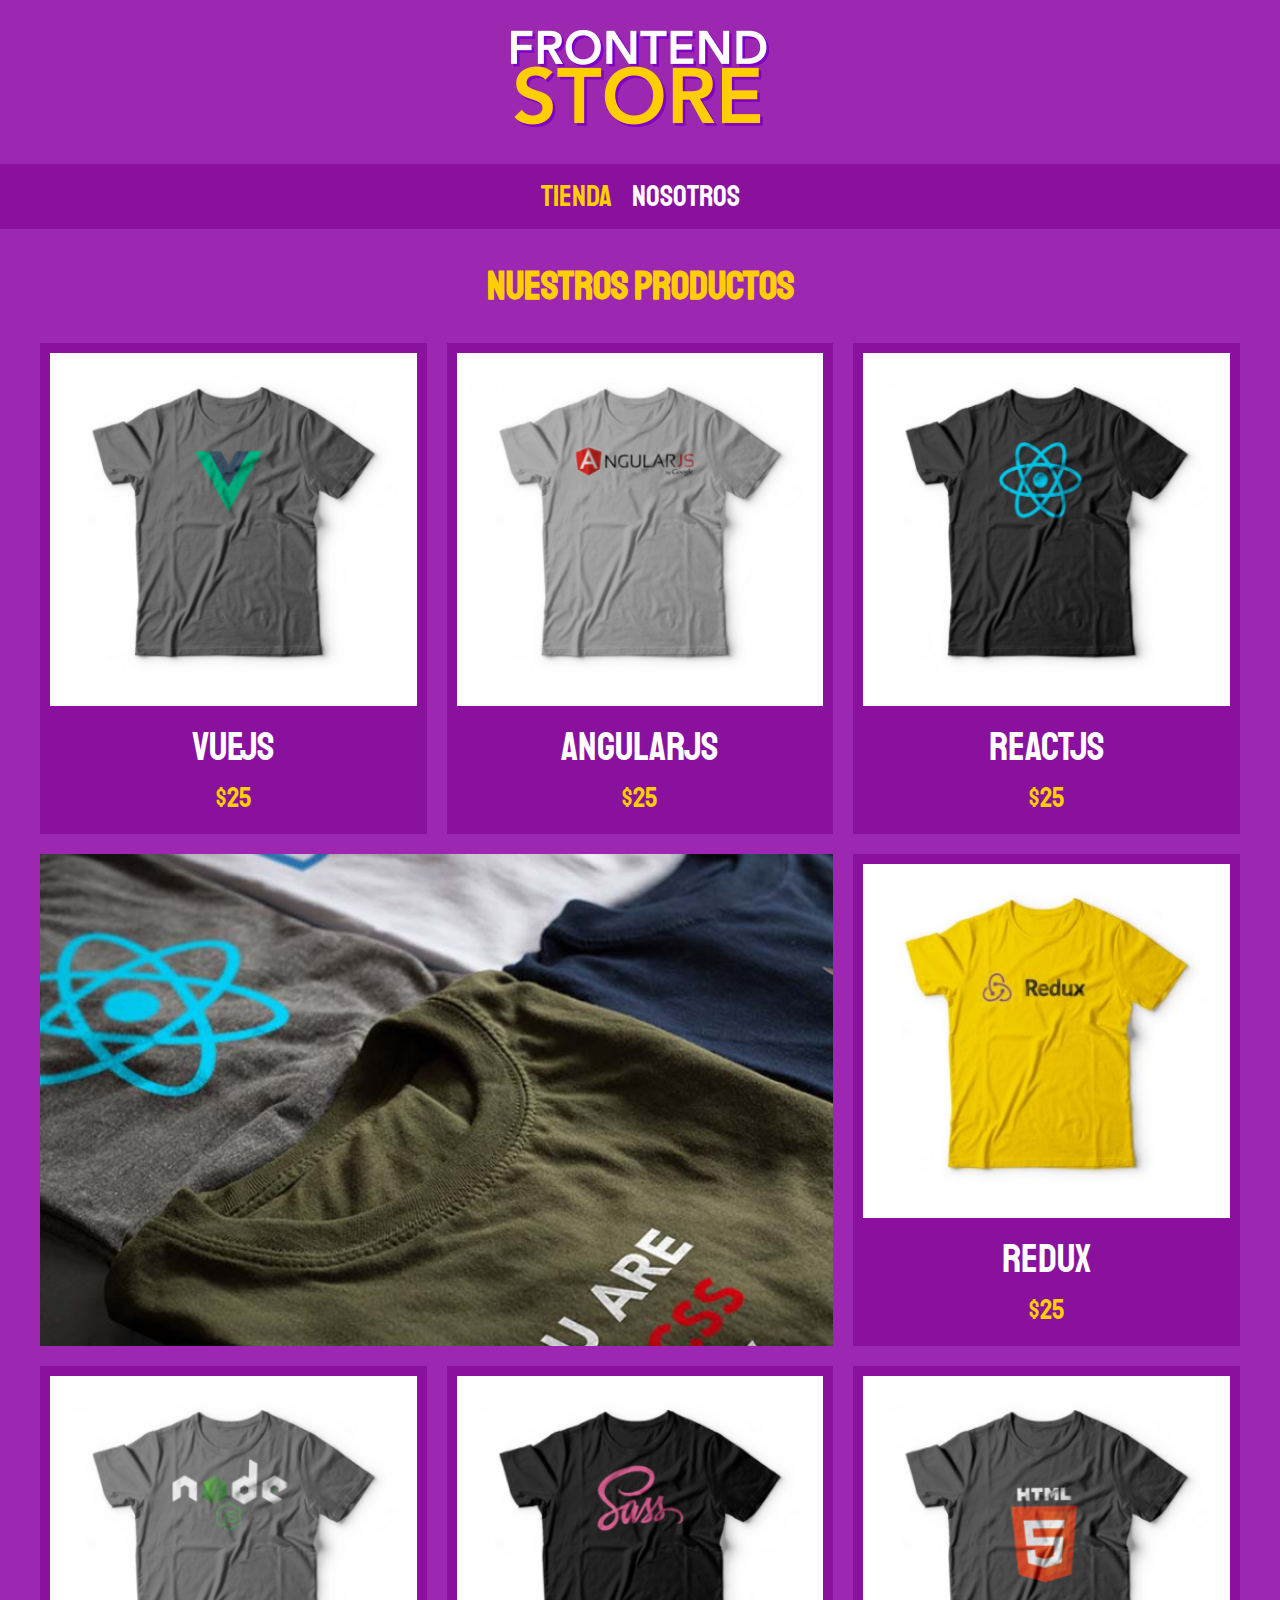
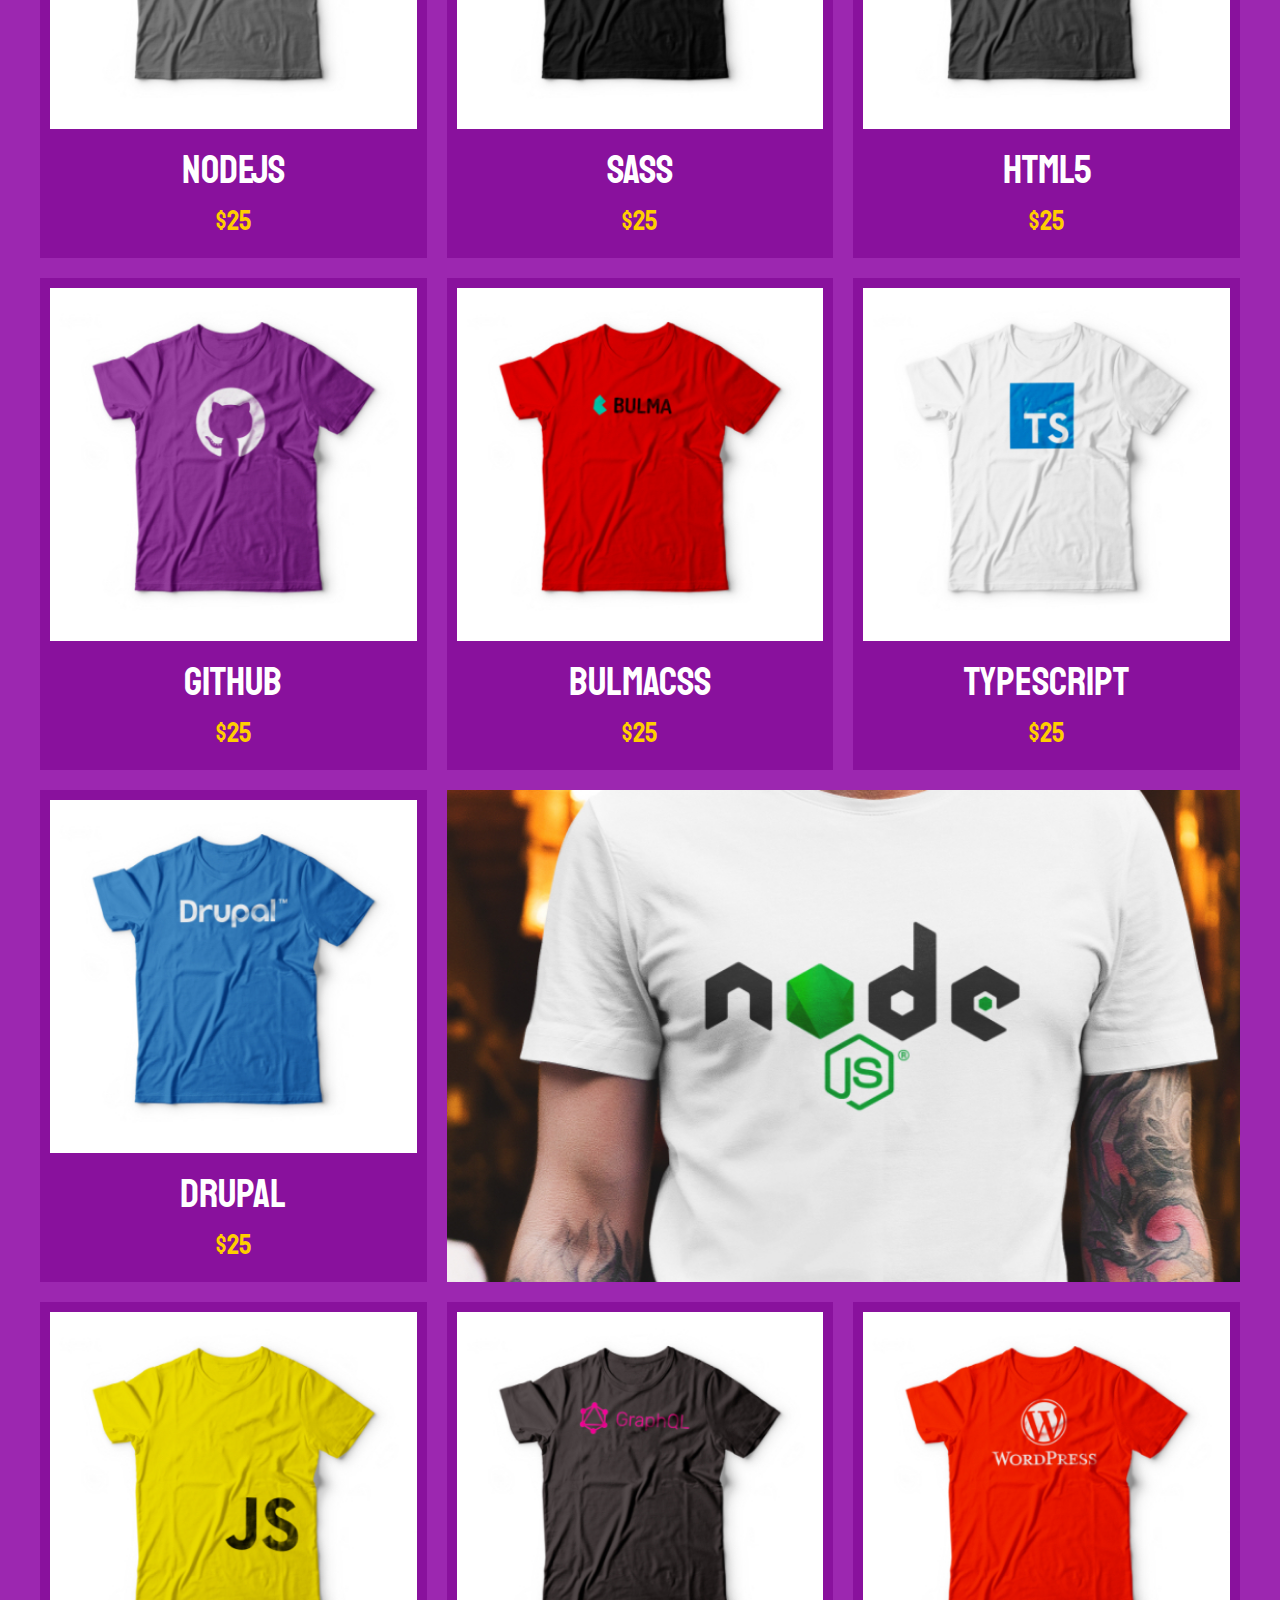
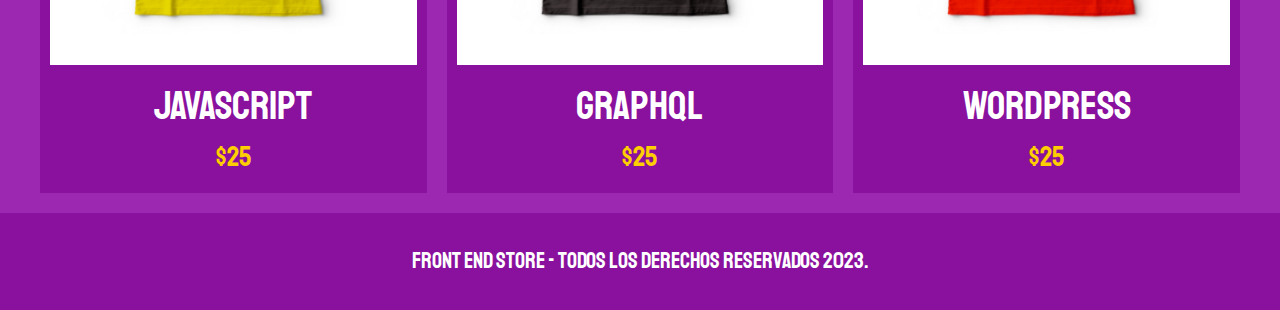
<file: index.html>
<!DOCTYPE html>
<html lang="es">

<head>
    <meta charset="UTF-8">
    <meta name="viewport" content="width=device-width, initial-scale=1.0">
    <title>FrontEnd Store</title>
    <link rel="preload" href="css/normalize.css" as="stylesheet">
    <link rel="stylesheet" href="css/normalize.css">
    <link rel="preconnect" href="https://fonts.googleapis.com">
    <link rel="preconnect" href="https://fonts.gstatic.com" crossorigin>
    <link href="https://fonts.googleapis.com/css2?family=Staatliches&display=swap" rel="stylesheet">
    <link rel="preload" href="css/style.css" as="stylesheet">
    <link rel="stylesheet" href="css/style.css">
</head>

<body>
    <header class="header">
        <a href="index.html">
            <img class="header__logo" src="img/logo.png" alt="Logotipo">
        </a>
    </header>

    <nav class="navegacion">
        <a class="navegacion__enlace navegacion__enlace--activo" href="index.html">Tienda</a>
        <a class="navegacion__enlace" href="nosotros.html">Nosotros</a>
    </nav>

    <main class="contenedor">
        <h1>Nuestros Productos</h1>

        <div class="grid">
            <div class="producto">
                <a href="producto.html">
                    <img class="producto__imagen" src="img/1.jpg" alt="Imagen Camisa">
                    <div class="producto__informacion">
                        <p class="producto__nombre">VueJS</p>
                        <p class="producto__precio">$25</p>
                    </div>
                </a>
            </div> <!--.producto-->

            <div class="producto">
                <a href="producto.html">
                    <img class="producto__imagen" src="img/2.jpg" alt="Imagen Camisa">
                    <div class="producto__informacion">
                        <p class="producto__nombre">AngularJS</p>
                        <p class="producto__precio">$25</p>
                    </div>
                </a>
            </div> <!--.producto-->

            <div class="producto">
                <a href="producto.html">
                    <img class="producto__imagen" src="img/3.jpg" alt="Imagen Camisa">
                    <div class="producto__informacion">
                        <p class="producto__nombre">ReactJS</p>
                        <p class="producto__precio">$25</p>
                    </div>
                </a>
            </div> <!--.producto-->

            <div class="producto">
                <a href="producto.html">
                    <img class="producto__imagen" src="img/4.jpg" alt="Imagen Camisa">
                    <div class="producto__informacion">
                        <p class="producto__nombre">Redux</p>
                        <p class="producto__precio">$25</p>
                    </div>
                </a>
            </div> <!--.producto-->

            <div class="producto">
                <a href="producto.html">
                    <img class="producto__imagen" src="img/5.jpg" alt="Imagen Camisa">
                    <div class="producto__informacion">
                        <p class="producto__nombre">NodeJS</p>
                        <p class="producto__precio">$25</p>
                    </div>
                </a>
            </div> <!--.producto-->

            <div class="producto">
                <a href="producto.html">
                    <img class="producto__imagen" src="img/6.jpg" alt="Imagen Camisa">
                    <div class="producto__informacion">
                        <p class="producto__nombre">SASS</p>
                        <p class="producto__precio">$25</p>
                    </div>
                </a>
            </div> <!--.producto-->

            <div class="producto">
                <a href="producto.html">
                    <img class="producto__imagen" src="img/7.jpg" alt="Imagen Camisa">
                    <div class="producto__informacion">
                        <p class="producto__nombre">HTML5</p>
                        <p class="producto__precio">$25</p>
                    </div>
                </a>
            </div> <!--.producto-->

            <div class="producto">
                <a href="producto.html">
                    <img class="producto__imagen" src="img/8.jpg" alt="Imagen Camisa">
                    <div class="producto__informacion">
                        <p class="producto__nombre">Github</p>
                        <p class="producto__precio">$25</p>
                    </div>
                </a>
            </div> <!--.producto-->

            <div class="producto">
                <a href="producto.html">
                    <img class="producto__imagen" src="img/9.jpg" alt="Imagen Camisa">
                    <div class="producto__informacion">
                        <p class="producto__nombre">BulmaCSS</p>
                        <p class="producto__precio">$25</p>
                    </div>
                </a>
            </div> <!--.producto-->

            <div class="producto">
                <a href="producto.html">
                    <img class="producto__imagen" src="img/10.jpg" alt="Imagen Camisa">
                    <div class="producto__informacion">
                        <p class="producto__nombre">TypeScript</p>
                        <p class="producto__precio">$25</p>
                    </div>
                </a>
            </div> <!--.producto-->

            <div class="producto">
                <a href="producto.html">
                    <img class="producto__imagen" src="img/11.jpg" alt="Imagen Camisa">
                    <div class="producto__informacion">
                        <p class="producto__nombre">Drupal</p>
                        <p class="producto__precio">$25</p>
                    </div>
                </a>
            </div> <!--.producto-->

            <div class="producto">
                <a href="producto.html">
                    <img class="producto__imagen" src="img/12.jpg" alt="Imagen Camisa">
                    <div class="producto__informacion">
                        <p class="producto__nombre">JavaScript</p>
                        <p class="producto__precio">$25</p>
                    </div>
                </a>
            </div> <!--.producto-->

            <div class="producto">
                <a href="producto.html">
                    <img class="producto__imagen" src="img/13.jpg" alt="Imagen Camisa">
                    <div class="producto__informacion">
                        <p class="producto__nombre">GraphQL</p>
                        <p class="producto__precio">$25</p>
                    </div>
                </a>
            </div> <!--.producto-->

            <div class="producto">
                <a href="producto.html">
                    <img class="producto__imagen" src="img/14.jpg" alt="Imagen Camisa">
                    <div class="producto__informacion">
                        <p class="producto__nombre">WordPress</p>
                        <p class="producto__precio">$25</p>
                    </div>
                </a>
            </div> <!--.producto-->

            <div class="grafico grafico--camisas"></div>
            <div class="grafico grafico--node"></div>
        </div>
    </main>

    <footer class="footer">
        <p class="footer__texto">Front End Store - Todos los Derechos Reservados 2023.</p>
    </footer>
</body>

</html>
</file>
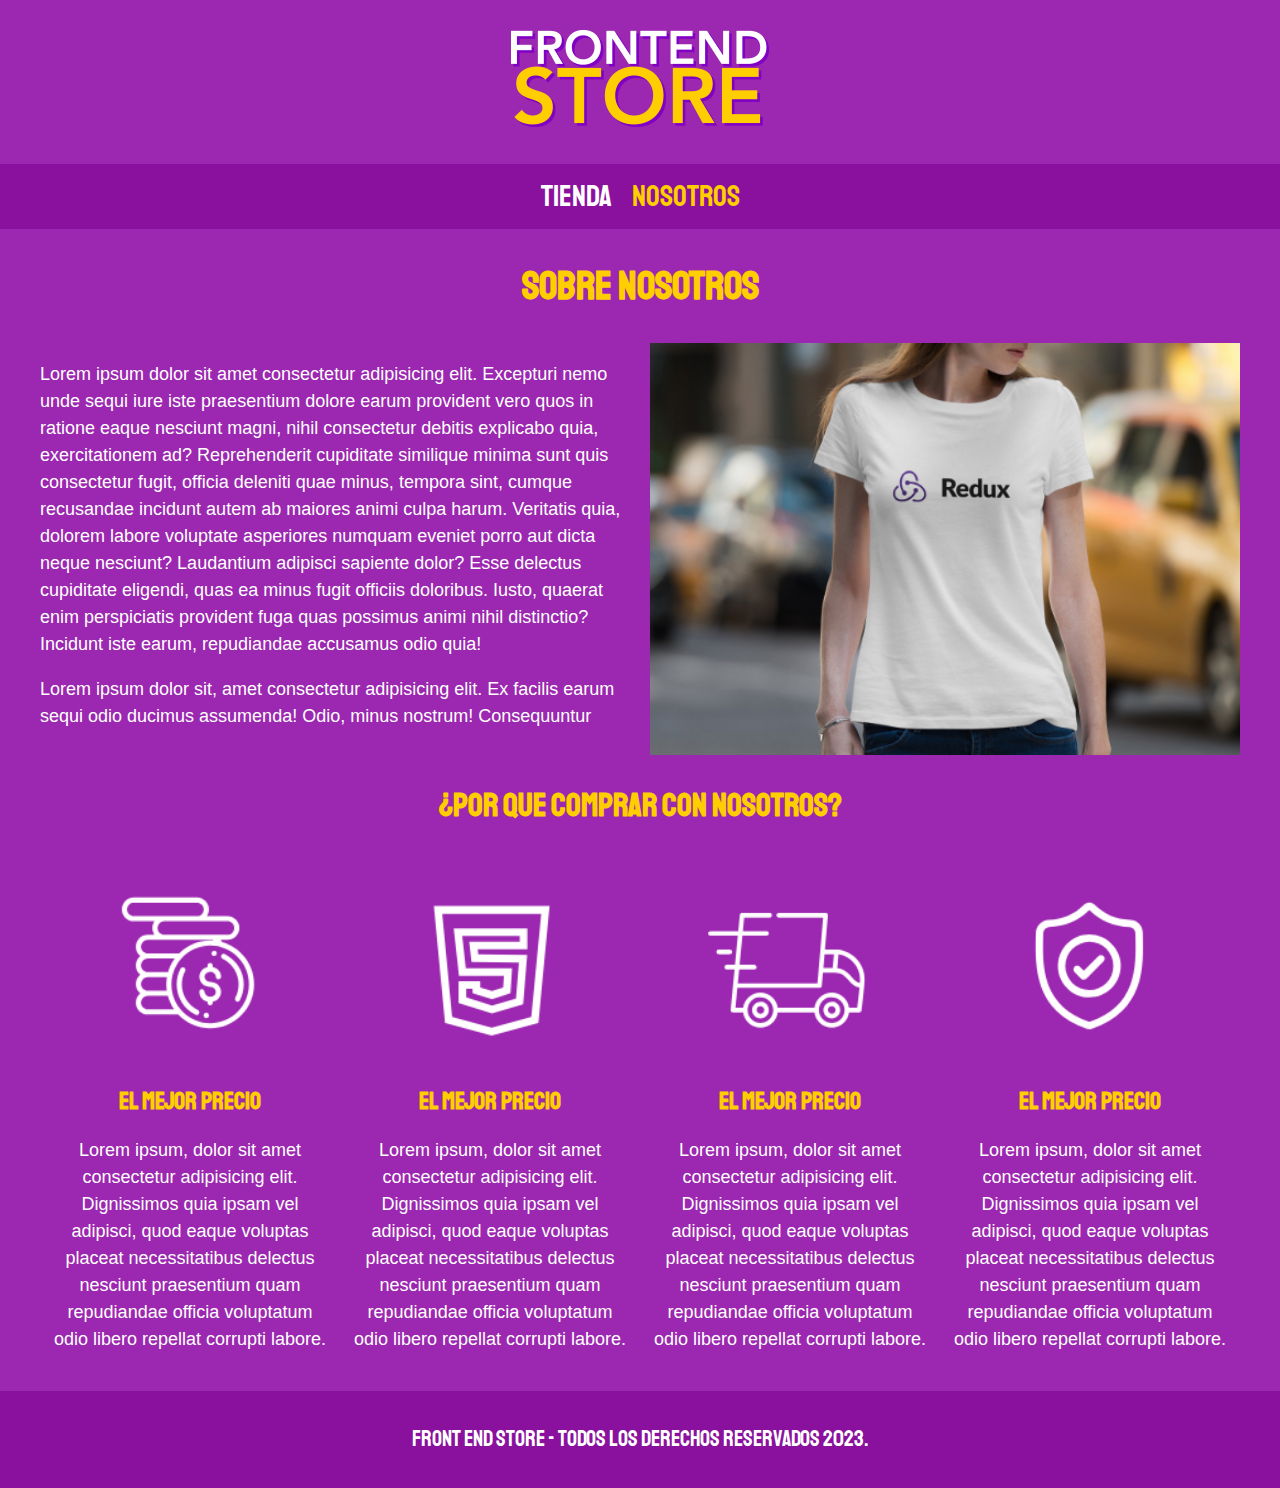
<file: nosotros.html>
<!DOCTYPE html>
<html lang="es">

<head>
    <meta charset="UTF-8">
    <meta name="viewport" content="width=device-width, initial-scale=1.0">
    <title>Document</title>
    <link rel="preload" href="css/normalize.css" as="stylesheet">
    <link rel="stylesheet" href="css/normalize.css">
    <link rel="preconnect" href="https://fonts.googleapis.com">
    <link rel="preconnect" href="https://fonts.gstatic.com" crossorigin>
    <link href="https://fonts.googleapis.com/css2?family=Staatliches&display=swap" rel="stylesheet">
    <link rel="preload" href="css/style.css" as="stylesheet">
    <link rel="stylesheet" href="css/style.css">
</head>

<body>
    <header class="header">
        <a href="index.html">
            <img class="header__logo" src="img/logo.png" alt="Logotipo">
        </a>
    </header>

    <nav class="navegacion">
        <a class="navegacion__enlace" href="index.html">Tienda</a>
        <a class="navegacion__enlace navegacion__enlace--activo" href="nosotros.html">Nosotros</a>
    </nav>

    <main class="contenedor">
        <h1>Sobre Nosotros</h1>

        <div class="nosotros">

            <div class="nosotros__contenido">
                <p>
                    Lorem ipsum dolor sit amet consectetur adipisicing elit. Excepturi nemo unde sequi iure iste
                    praesentium
                    dolore earum provident vero quos in ratione eaque nesciunt magni, nihil consectetur debitis
                    explicabo
                    quia, exercitationem ad? Reprehenderit cupiditate similique minima sunt quis consectetur fugit,
                    officia
                    deleniti quae minus, tempora sint, cumque recusandae incidunt autem ab maiores animi culpa harum.
                    Veritatis quia, dolorem labore voluptate asperiores numquam eveniet porro aut dicta neque nesciunt?
                    Laudantium adipisci sapiente dolor? Esse delectus cupiditate eligendi, quas ea minus fugit officiis
                    doloribus. Iusto, quaerat enim perspiciatis provident fuga quas possimus animi nihil distinctio?
                    Incidunt iste earum, repudiandae accusamus odio quia!
                </p>
                <p>
                    Lorem ipsum dolor sit, amet consectetur adipisicing elit. Ex facilis earum sequi odio ducimus
                    assumenda!
                    Odio, minus nostrum! Consequuntur
                </p>
            </div>
            <img class="nosotros__imagen" src="img/nosotros.jpg" alt="Imagen Nosotros">
        </div>
    </main>

    <section class="contenedor comprar">
        <h2 class="comprar__titulo">¿Por que comprar con nosotros?</h2>
        <div class="bloques">
            <div class="bloque">
                <img class="bloque__imagen" src="img/icono_1.png" alt="Porque Comprar">
                <h3 class="bloque__titulo">El Mejor Precio</h3>
                <p>Lorem ipsum, dolor sit amet consectetur adipisicing elit. Dignissimos quia ipsam vel adipisci, quod
                    eaque voluptas placeat necessitatibus delectus nesciunt praesentium quam repudiandae officia
                    voluptatum odio libero repellat corrupti labore.</p>
            </div> <!--.bloque-->

            <div class="bloque">
                <img class="bloque__imagen" src="img/icono_2.png" alt="Para Devs">
                <h3 class="bloque__titulo">El Mejor Precio</h3>
                <p>Lorem ipsum, dolor sit amet consectetur adipisicing elit. Dignissimos quia ipsam vel adipisci, quod
                    eaque voluptas placeat necessitatibus delectus nesciunt praesentium quam repudiandae officia
                    voluptatum odio libero repellat corrupti labore.</p>
            </div> <!--.bloque-->

            <div class="bloque">
                <img class="bloque__imagen" src="img/icono_3.png" alt="Envío Gratis">
                <h3 class="bloque__titulo">El Mejor Precio</h3>
                <p>Lorem ipsum, dolor sit amet consectetur adipisicing elit. Dignissimos quia ipsam vel adipisci, quod
                    eaque voluptas placeat necessitatibus delectus nesciunt praesentium quam repudiandae officia
                    voluptatum odio libero repellat corrupti labore.</p>
            </div> <!--.bloque-->

            <div class="bloque">
                <img class="bloque__imagen" src="img/icono_4.png" alt="La Mejor Calidad">
                <h3 class="bloque__titulo">El Mejor Precio</h3>
                <p>Lorem ipsum, dolor sit amet consectetur adipisicing elit. Dignissimos quia ipsam vel adipisci, quod
                    eaque voluptas placeat necessitatibus delectus nesciunt praesentium quam repudiandae officia
                    voluptatum odio libero repellat corrupti labore.</p>
            </div> <!--.bloque-->
        </div> <!--.bloques-->
    </section>

    <footer class="footer">
        <p class="footer__texto">Front End Store - Todos los Derechos Reservados 2023.</p>
    </footer>
</body>

</html>
</file>
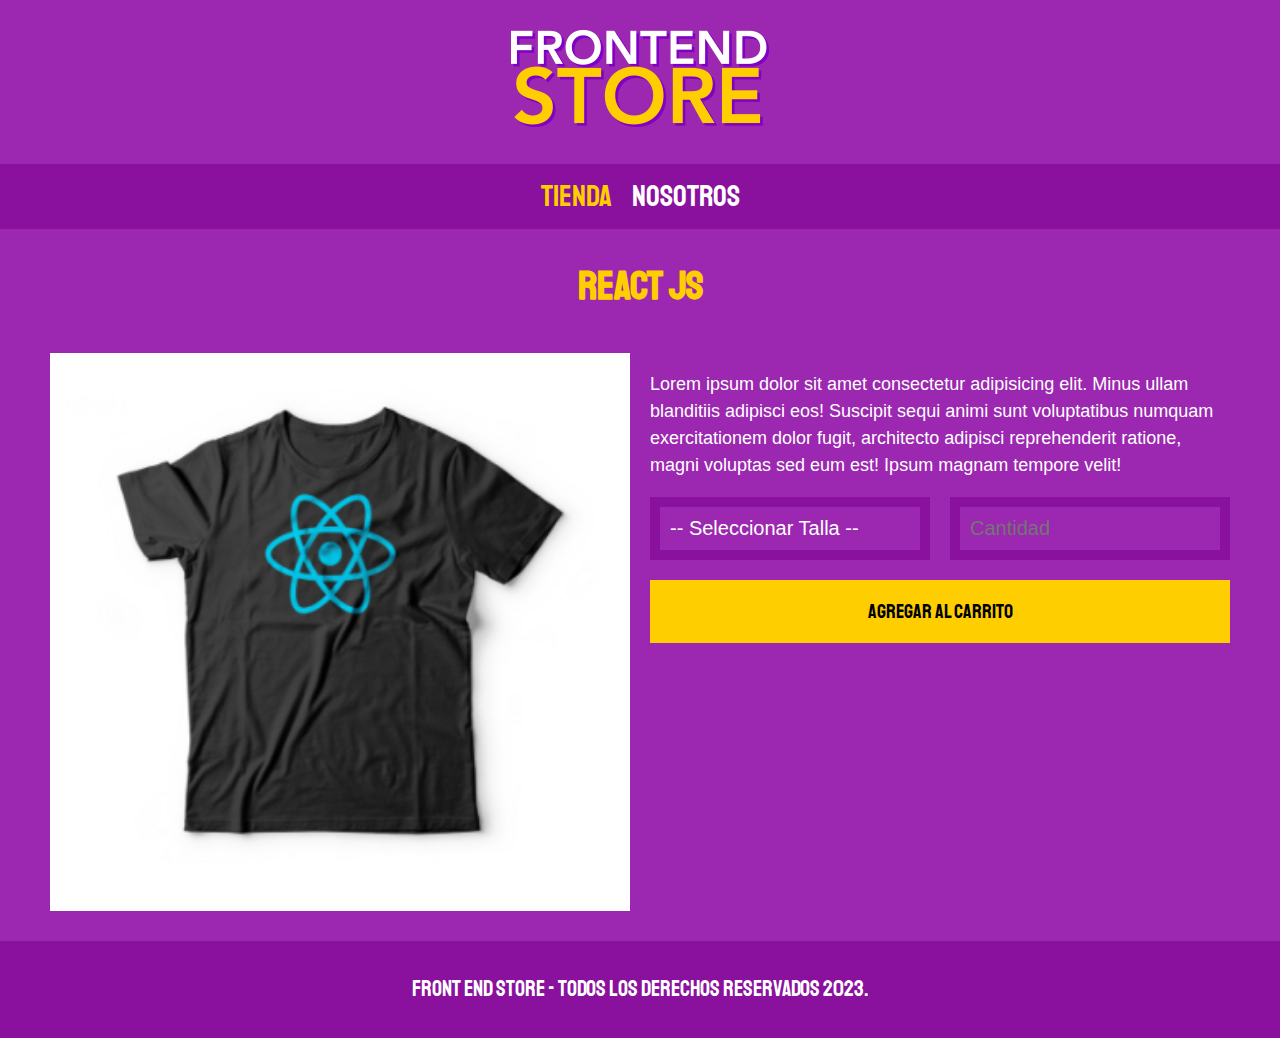
<file: producto.html>
<!DOCTYPE html>
<html lang="es">

<head>
    <meta charset="UTF-8">
    <meta name="viewport" content="width=device-width, initial-scale=1.0">
    <title>Document</title>
    <link rel="preload" href="css/normalize.css" as="stylesheet">
    <link rel="stylesheet" href="css/normalize.css">
    <link rel="preconnect" href="https://fonts.googleapis.com">
    <link rel="preconnect" href="https://fonts.gstatic.com" crossorigin>
    <link href="https://fonts.googleapis.com/css2?family=Staatliches&display=swap" rel="stylesheet">
    <link rel="preload" href="css/style.css" as="stylesheet">
    <link rel="stylesheet" href="css/style.css">
</head>

<body>
    <header class="header">
        <a href="index.html">
            <img class="header__logo" src="img/logo.png" alt="Logotipo">
        </a>
    </header>

    <nav class="navegacion">
        <a class="navegacion__enlace navegacion__enlace--activo" href="index.html">Tienda</a>
        <a class="navegacion__enlace" href="nosotros.html">Nosotros</a>
    </nav>

    <main class="contenedor">
        <h1>React JS</h1>
        <div class="camisa">
            <img class="camisa__imagen" src="img/3.jpg" alt="Imagen del Producto">

            <div class="camisa__contenido">
                <p>
                    Lorem ipsum dolor sit amet consectetur adipisicing elit. Minus ullam blanditiis adipisci eos!
                    Suscipit sequi animi sunt voluptatibus numquam exercitationem dolor fugit, architecto adipisci
                    reprehenderit ratione, magni voluptas sed eum est! Ipsum magnam tempore velit!
                </p>

                <form class="formulario">
                    <select class="formulario__campo">
                        <option disabled selected value="">-- Seleccionar Talla --</option>
                        <option>Pequeña</option>
                        <option>Mediana</option>
                        <option>Grande</option>
                    </select>
                    <input class="formulario__campo" type="number" placeholder="Cantidad" min="1">
                    <input class="formulario__submit" type="submit" value="Agregar al Carrito">
                </form>
            </div>
        </div>
    </main>

    <footer class="footer">
        <p class="footer__texto">Front End Store - Todos los Derechos Reservados 2023.</p>
    </footer>
</body>

</html>
</file>
<file: css/style.css>
:root {
    --primario: #9c27b0;
    --primarioOscuro: #89119d;
    --secundario: #ffce00;
    --secundarioOscuro: rgb(233, 187, 2);
    --blanco: #fff;
    --negro: #000;

    --fuentePrincipal: 'Staatliches', cursive;
}

html {
    box-sizing: border-box;
    font-size: 62.5%;
}

*,
*:before,
*:after {
    box-sizing: inherit;
}

/* Globales */
body {
    background-color: var(--primario);
    font-size: 1.6rem;
    line-height: 1.5;
}

p {
    font-size: 1.8rem;
    font-family: Arial, Helvetica, sans-serif;
    color: var(--blanco);
}

a {
    text-decoration: none;
}

img {
    width: 100%;
}

.contenedor {
    max-width: 120rem;
    margin: 0 auto;
}

h1,
h2,
h3 {
    text-align: center;
    color: var(--secundario);
    font-family: var(--fuentePrincipal);
}

h1 {
    font-size: 4rem;
}

h2 {
    font-size: 3.2rem;
}

h3 {
    font-size: 2.4rem;
}

/* Header */
.header {
    display: flex;
    justify-content: center;
}

.header__logo {
    margin: 3rem 0;
}

/* Footer */
.footer {
    background-color: var(--primarioOscuro);
    padding: 1rem 0;
    margin-top: 2rem;
}

.footer__texto {
    font-family: var(--fuentePrincipal);
    text-align: center;
    font-size: 2.2rem;
}

/* Navegacion */
.navegacion {
    background-color: var(--primarioOscuro);
    padding: 1rem 0;
    display: flex;
    justify-content: center;
    gap: 2rem;
}

.navegacion__enlace {
    font-family: var(--fuentePrincipal);
    color: var(--blanco);
    font-size: 3rem;
}

.navegacion__enlace:hover,
.navegacion__enlace--activo {
    color: var(--secundario);
}

/* Grid */
.grid {
    display: grid;
    grid-template-columns: repeat(2, minmax(0, 1fr));
    gap: 2rem;
}

@media (min-width: 768px) {
    .grid {
        grid-template-columns: repeat(3, 1fr);
    }
}

/* Productos */
.producto {
    background-color: var(--primarioOscuro);
    padding: 1rem;
}

.producto__nombre {
    font-size: 3.5rem;
}

@media (min-width: 768px) {
    .producto__nombre {
        font-size: 4rem;
    }
}

.producto__precio {
    font-size: 2.8rem;
    color: var(--secundario);
}

.producto__nombre,
.producto__precio {
    font-family: var(--fuentePrincipal);
    margin: 1rem 0;
    text-align: center;
    line-height: 1.2;
}

/* Graficos */
.grafico {
    min-height: 30rem;
    background-repeat: no-repeat;
    background-size: cover;
    grid-column: 1 / 3;
}

.grafico--camisas {
    grid-row: 2 / 3;
    background-image: url(../img/grafico1.jpg);
}

.grafico--node {
    grid-row: 8 / 9;
    background-image: url(../img/grafico2.jpg);
}

@media (min-width: 768px) {
    .grafico--node {
        grid-row: 5 / 6;
        grid-column: 2 / 4;
    }
}

/* Nosotros */
.nosotros {
    display: grid;
    grid-template-rows: repeat(2, auto);
    margin: 1rem;
}

@media (min-width: 1024px) {
    .nosotros {
        grid-template-columns: repeat(2, 1fr);
        column-gap: 2rem;
        margin: 0;
    }
}

.nosotros__imagen {
    grid-row: 1 / 2;
}

@media (min-width: 1024px) {
    .nosotros__imagen {
        grid-column: 2 / 3;
    }
}

/* Bloques */
.bloques {
    display: grid;
    grid-template-columns: repeat(2, 1fr);
    gap: 2rem;
    margin: 0 1rem;
}

@media (min-width: 768px) {
    .bloques {
        grid-template-columns: repeat(4, 1fr);
    }
}

.bloque {
    text-align: center;
}

.bloque__titulo {
    margin: 0;
}

/* Pagina del Producto */
.camisa {
    padding: 1rem;
}

@media (min-width: 768px) {
    .camisa {
        display: grid;
        grid-template-columns: repeat(2, 1fr);
        column-gap: 2rem;
    }
}

.formulario {
    display: grid;
    grid-template-columns: repeat(2, 1fr);
    gap: 2rem;
}

.formulario__campo {
    border: 1rem solid var(--primarioOscuro);
    background-color: var(--primario);
    color: var(--blanco);
    font-size: 2rem;
    font-family: Arial, Helvetica, sans-serif;
    padding: 1rem;
    appearance: none;
    width: 100%;
}

.formulario__submit {
    background-color: var(--secundario);
    border: none;
    font-size: 2rem;
    font-family: var(--fuentePrincipal);
    padding: 2rem;
    transition: background-color .3s ease;
    grid-column: 1 / 3;
}

.formulario__submit:hover {
    cursor: pointer;
    background-color: var(--secundarioOscuro);
}
</file>
